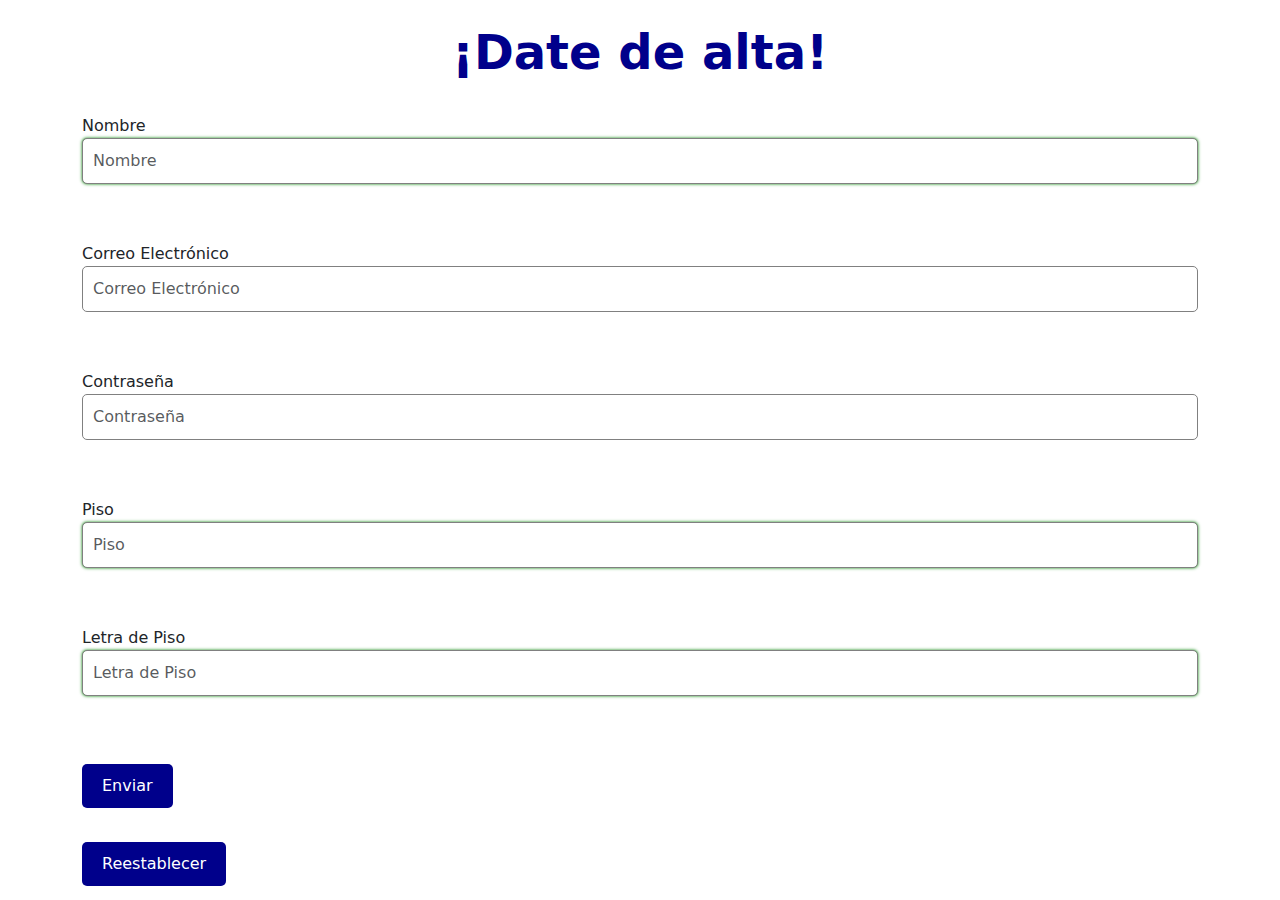
<file: src/main/resources/static/index.html>
<!DOCTYPE html>
<html lang="es" xmlns:th="http://www.thymeleaf.org">
<head>
  <title>Nuevo Usuario</title>
  <meta charset="utf-8"/>
  <script src="https://cdn.jsdelivr.net/npm/bootstrap@5.1.3/dist/js/bootstrap.min.js"></script>
  <link href="https://cdn.jsdelivr.net/npm/bootstrap@5.3.0-alpha1/dist/css/bootstrap.min.css" rel="stylesheet">
  <link href="https://cdn.jsdelivr.net/npm/bootstrap-icons@1.10.3/font/bootstrap-icons.css" rel="stylesheet">
  <link href="https://fonts.googleapis.com/css?family=Playfair+Display" rel="stylesheet">
  <link href="https://fonts.googleapis.com/css?family=Montserrat" rel="stylesheet">
  <link rel="stylesheet" href="index.css"/>
  <style>
    .custom-heading {
      font-size: 3rem;
      font-weight: bold;
      color: darkblue;
      text-align: center;
    }
  </style>
  <meta name="viewport" content="width=device-width, initial-scale=1">
</head>
<body>
<br>
<h2 class="custom-heading">¡Date de alta!</h2>
<br>
<main>
  <form id="formulario" class="container">
    <fieldset>
      <div class="row">
        <div class="col-12">
          <label for="nombre">Nombre</label><br>
          <input id="nombre" type="text" name="nombre" placeholder="Nombre" class="form-control"><br><br>
        </div>
        <div class="col-12">
          <label for="email">Correo Electrónico</label><br>
          <input id="email" type="email" name="email" placeholder="Correo Electrónico" class="form-control"><br><br>
        </div>
        <div class="col-12">
          <label for="credenciales">Contraseña</label><br>
          <input id="credenciales" type="password" name="credenciales" placeholder="Contraseña" class="form-control"><br><br>
        </div>
        <div class="col-12">
          <label for="piso">Piso</label><br>
          <input id="piso" type="text" name="piso" placeholder="Piso" class="form-control"><br><br>
        </div>
        <div class="col-12">
          <label for="letra">Letra de Piso</label><br>
          <input id="letra" type="text" name="letra" placeholder="Letra de Piso" class="form-control"><br><br>
        </div>
      </div>
    </fieldset>
    <fieldset>
      <input type="submit" value="Enviar" class="btn btn-primary">
      <div id="mensaje"></div><br>
      <input type="reset" value="Reestablecer" class="btn btn-secondary">
    </fieldset>
  </form>

  <!-- Modal -->
  <div class="modal fade" id="exampleModal" tabindex="-1" aria-labelledby="exampleModalLabel" aria-hidden="true">
    <div class="modal-dialog justify-content-center">
      <div class="modal-content">
        <div class="modal-header">
          <h5 class="modal-title" id="exampleModalLabel">Solicitud enviada con éxito</h5>
          <button type="button" class="btn-close" data-bs-dismiss="modal" aria-label="Close"></button>
        </div>
        <div class="modal-body">
          <h6>Tu solicitud se ha enviado correctamente.</h6>
        </div>
        <div class="modal-footer">
          <button type="button" class="btn btn-secondary" data-bs-dismiss="modal">Cerrar</button>
        </div>
      </div>
    </div>
  </div>
</main>
<script src ="index.js"></script>
</body>
</html>
</file>
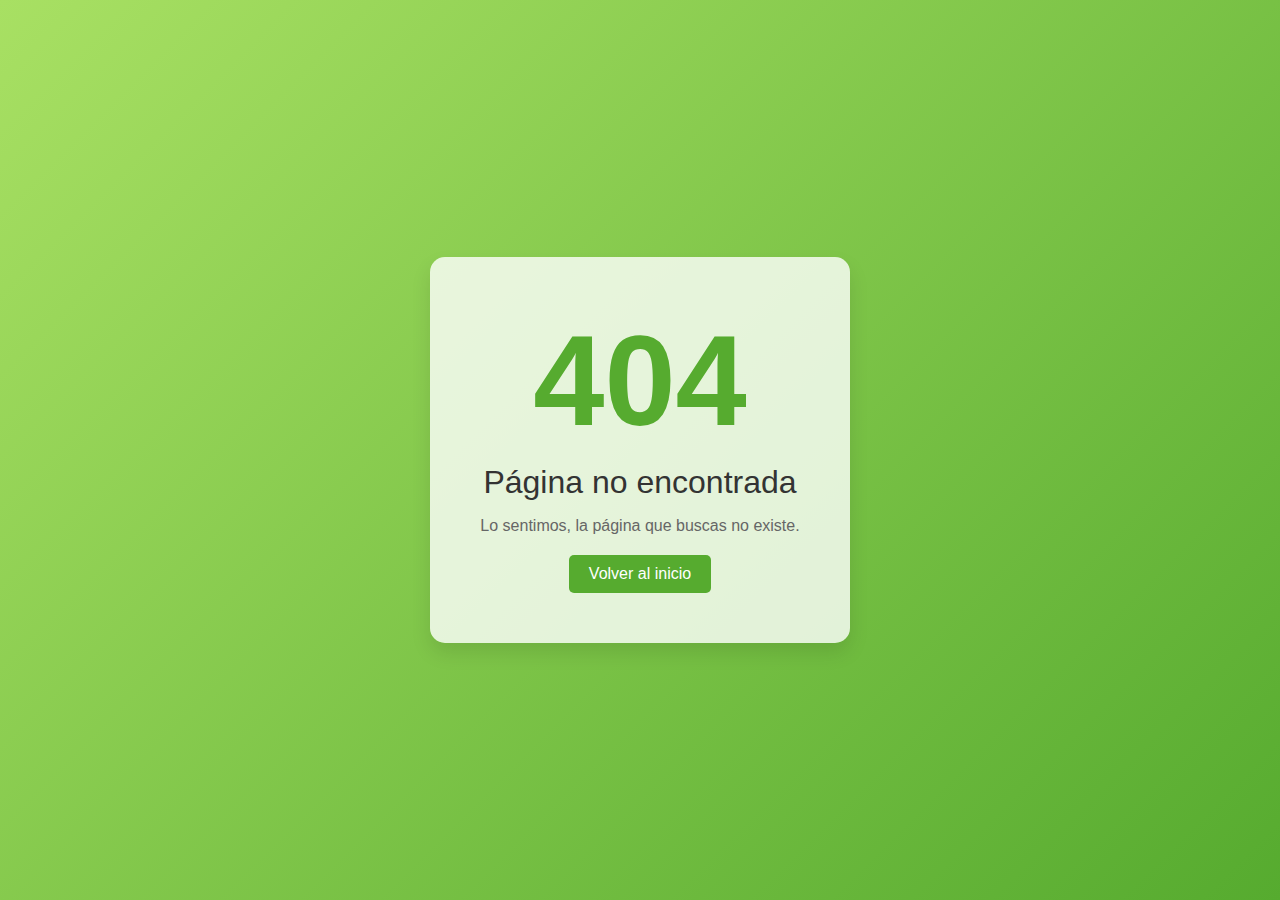
<file: src/main/resources/static/404/index.html>
<!DOCTYPE html>
<html lang="es">
<head>
  <meta charset="UTF-8">
  <meta name="viewport" content="width=device-width, initial-scale=1.0">
  <title>Página no encontrada</title>
  <link rel="stylesheet" href="index.css">
</head>
<body>
<div class="container">
  <h1 class="title">404</h1>
  <p class="subtitle">Página no encontrada</p>
  <p class="description">Lo sentimos, la página que buscas no existe.</p>
  <a href="/" class="home-button">Volver al inicio</a>
</div>
</body>
</html>
</file>
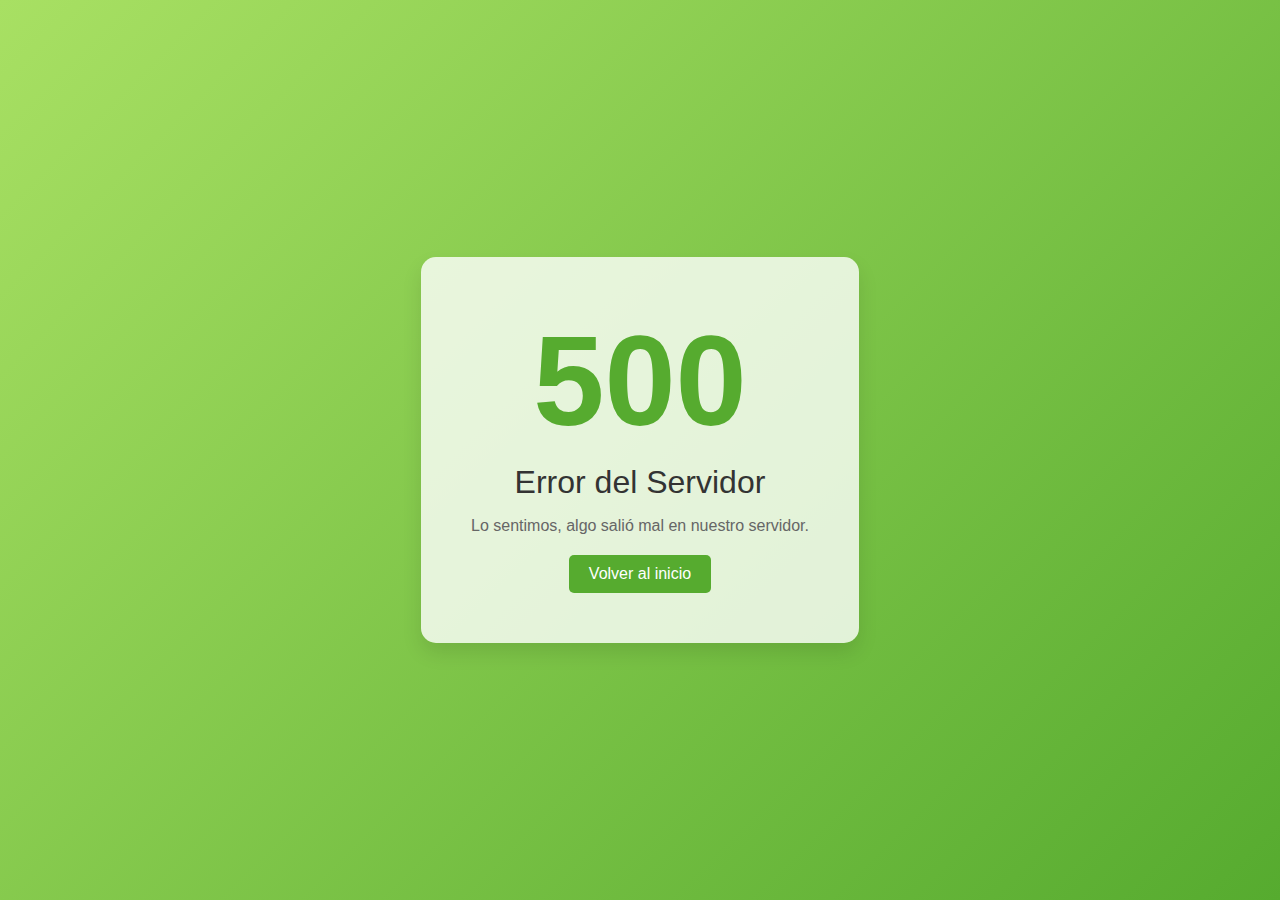
<file: src/main/resources/static/500/index.html>
<!DOCTYPE html>
<html lang="es">
<head>
  <meta charset="UTF-8">
  <meta name="viewport" content="width=device-width, initial-scale=1.0">
  <title>Error del Servidor</title>
  <link rel="stylesheet" href="index.css">
</head>
<body>
<div class="container">
  <h1 class="title">500</h1>
  <p class="subtitle">Error del Servidor</p>
  <p class="description">Lo sentimos, algo salió mal en nuestro servidor.</p>
  <a href="/" class="home-button">Volver al inicio</a>
</div>
</body>
</html>
</file>
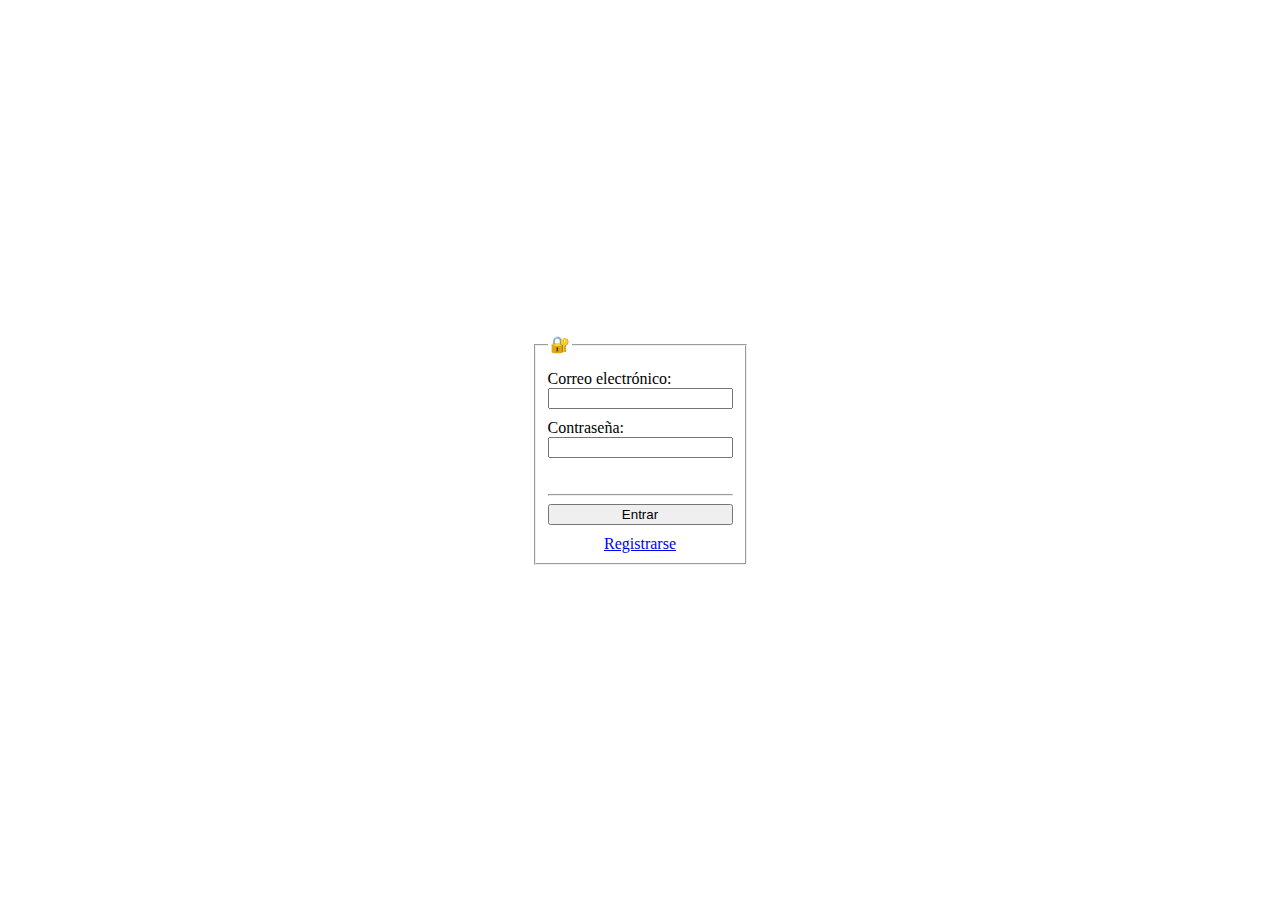
<file: src/main/resources/static/login.html>
<!DOCTYPE html>
<html lang="es">
<head>
  <meta charset="UTF-8">
  <meta name="viewport" content="width=device-width, initial-scale=1">
  <title>Login</title>
  <script src="login.js"></script>
  <link rel="stylesheet" type="text/css" href="login.css" />
</head>
<body onload="inicializar()">
  <form onsubmit="entrar(form2json(event))">
    <fieldset>
      <legend>🔐</legend>
      <label for="email">Correo electrónico:</label>
      <input type="email" name="email" id="email" required>
      <label for="password">Contraseña:</label>
      <input type="password" name="password" id="password" required>
      <p id="aviso"></p>
      <hr>
      <input type="submit" value="Entrar">
      <a href="registro.html">Registrarse</a>
    </fieldset>
  </form>
</body>
</html>
</file>
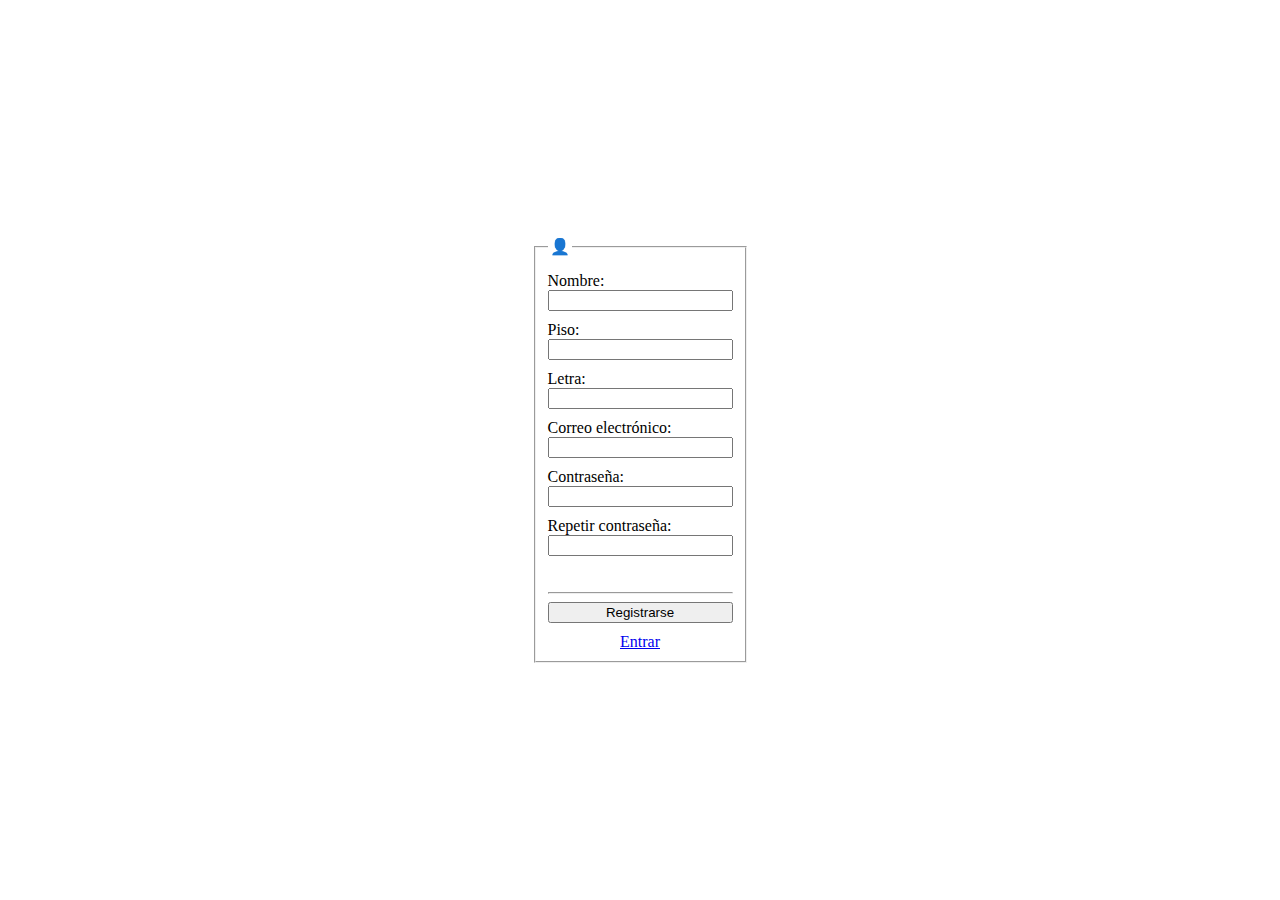
<file: src/main/resources/static/registro.html>
<!DOCTYPE html>
<html lang="es">
<head>
  <meta charset="UTF-8">
  <meta name="viewport" content="width=device-width, initial-scale=1">
  <title>Registro</title>
  <script src="registro.js"></script>
  <link rel="stylesheet" type="text/css" href="registro.css" />
</head>
<body>
  <form onsubmit="registrarUsuario(form2json(event))">
    <fieldset>
      <legend>👤</legend>
      <label for="nombre">Nombre:</label>
      <input type="text" name="name" id="nombre" required>
      <label for="piso">Piso:</label>
      <input type="text" name="piso" id="piso" required>
      <label for="letra">Letra:</label>
      <input type="text" name="letra" id="letra" required>
      <label for="email">Correo electrónico:</label>
      <input type="email" name="email" id="email" required>
      <label for="password">Contraseña:</label>
      <input type="password" name="password" id="password" required pattern="^(?=.*[0-9])(?=.*[A-Z])(?=.*[a-z]).*$" title="Debe contener al menos una mayúscula, una minúscula y un número" minlength="8" onkeyup="compruebaPass()">
      <label for="password2">Repetir contraseña:</label>
      <input type="password" name="password2" id="password2" required onkeyup="compruebaPass()">
      <p id="aviso"></p>
      <hr>
      <input type="submit" value="Registrarse">
      <a href="login.html">Entrar</a>
    </fieldset>
  </form>
</body>
</html>
</file>
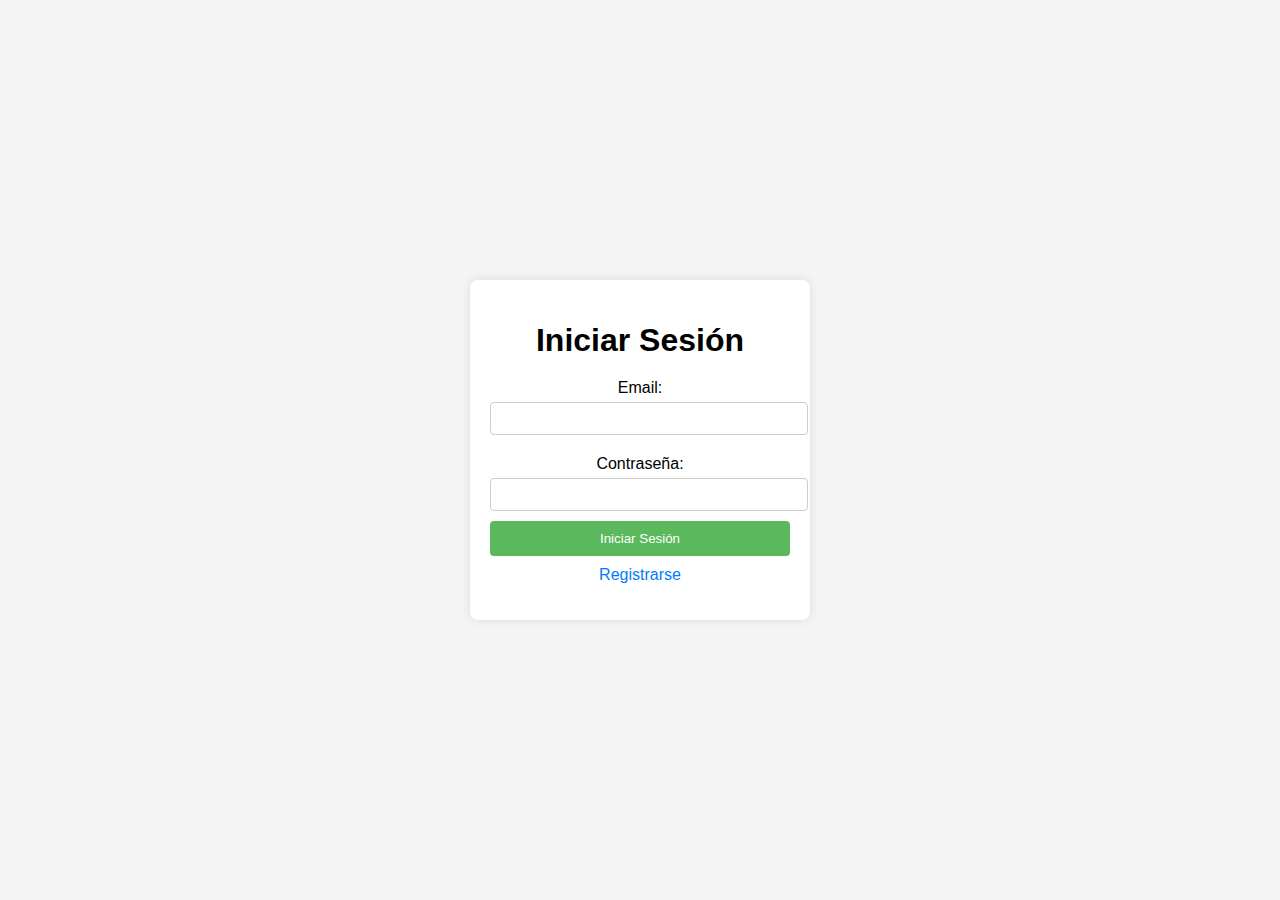
<file: src/main/resources/static/PruebasPais/login.html>
<!DOCTYPE html>
<html lang="es">
<head>
    <meta charset="UTF-8">
    <meta name="viewport" content="width=device-width, initial-scale=1.0">
    <title>Login</title>
    <link rel="stylesheet" href="style.css">
</head>
<body>
<div class="container">
    <h1>Iniciar Sesión</h1>
    <form id="loginForm">
        <label for="email">Email:</label>
        <input type="email" id="email" name="email" required>
        <label for="contraseña">Contraseña:</label>
        <input type="password" id="contraseña" name="contraseña" required>
        <button type="submit">Iniciar Sesión</button>
    </form>
    <a id="registrarse" href="registro.html" class="register-link">Registrarse</a>
    <p id="mensaje"></p>
</div>
<script src="login.js"></script>
</body>
</html>
</file>
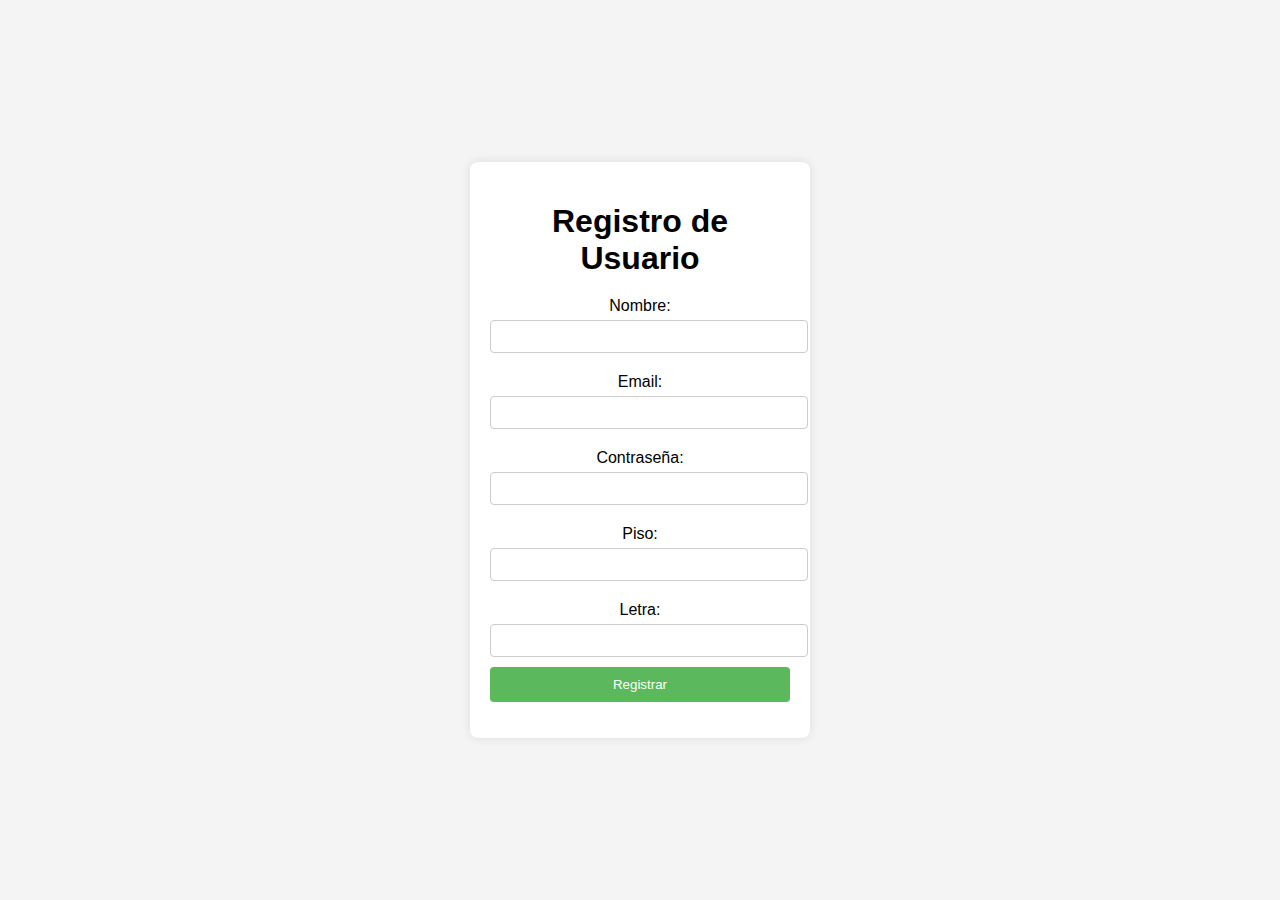
<file: src/main/resources/static/PruebasPais/registro.html>
<!DOCTYPE html>
<html lang="es">
<head>
    <meta charset="UTF-8">
    <meta name="viewport" content="width=device-width, initial-scale=1.0">
    <title>Registro</title>
    <link rel="stylesheet" href="style.css">
</head>
<body>
<div class="container">
    <h1>Registro de Usuario</h1>
    <form id="registroForm">
        <label for="nombre">Nombre:</label>
        <input type="text" id="nombre" name="nombre" required>
        <label for="email">Email:</label>
        <input type="email" id="email" name="email" required>
        <label for="contraseña">Contraseña:</label>
        <input type="password" id="contraseña" name="contraseña" required>
        <label for="piso">Piso:</label>
        <input type="text" id="piso" name="piso" required>
        <label for="letra">Letra:</label>
        <input type="text" id="letra" name="letra" required>
        <button type="submit">Registrar</button>
    </form>
    <p id="mensaje"></p>
</div>
<script src="registro.js"></script>
</body>
</html>
</file>
<file: src/main/resources/static/index.css>
h2 {
  font-size: 3rem;
  color: darkblue;
  text-align: center;
}
h3, h4 {
  font-size: 2rem;
  color: darkblue;
}

h5 {
  font-size: 1rem;
  color: black;
}

.parrafo_principal {
  font-size: 1.2rem;
  color: darkblue;
  text-align: center;

}


input:user-invalid {
    border: 0.2rem solid red;
    box-shadow: 0 0 2rem red;
    outline: red;
}
input[type="text"]:valid {
    border: 0.2rem solid green;
    box-shadow: 0 0 0.2rem green;
    outline: green;
}




.contenedor {
    display: flex;
    list-style: none;
    margin: 0;
    background: darkblue;
    padding: 0;
    justify-content: center;
  }
.contenedor li {
    font: 1rem sans-serif;
    text-align: center;
    text-decoration: none;
    display: block;
    padding: 1rem;
    color: white;
    user-select: none;
    flex: 1 1 0;
  }
.contenedor a {
    font: 1rem sans-serif;
    text-align: center;
    text-decoration: none;
    display: block;
    padding: 0.7rem;
    color: white;
    user-select: none;

  }


img {
    max-width: 100%;
    display: block;
  }
figure {
    border: 5px solid darkblue;
    width: 28rem;
    text-align: center;
    font-family: sans-serif;
  }



.video, .foto, .tabla {
    display: flex;
    list-style: none;
    margin: 0;
    padding: 0;
    justify-content: center;
  }


.formulario {
    display: flex;
    background-color: plum;
    list-style: none;
    margin: 0;
    padding: 0;
    justify-content: center;
}

article {
  display: grid;
  grid-template-columns: 1fr;
  grid-template-areas:
    "main";
  gap: 2em;
  padding-top: 1em;
  padding-left: 2em;
  padding-bottom: 4em;
  text-align: center;
}
.contenido {
  grid-area: main;
}

footer {
  display: grid;
  grid-template-columns: 1fr;
  grid-template-areas:
    "footer";
  gap: 7px;
  padding: 12px;
  text-align: center;
  font: 0.8rem sans-serif;
}

.pie {
  background: plum;
  grid-area: footer;
}

#formulario input[type="text"],
#formulario input[type="email"],
#formulario input[type="password"] {
  padding: 10px;
  margin-bottom: 10px;
  border-radius: 5px;
  border: 1px solid gray;
}

#formulario input[type="submit"],
#formulario input[type="reset"] {
  background-color: darkblue;
  color: white;
  padding: 10px 20px;
  border: none;
  border-radius: 5px;
  cursor: pointer;
  margin-top: 10px;
}

#formulario input[type="submit"]:hover,
#formulario input[type="reset"]:hover {
  background-color: lightblue;
}
</file>
<file: src/main/resources/static/404/index.css>
body {
    background: linear-gradient(135deg, #a8e063, #56ab2f);
    font-family: 'Arial', sans-serif;
    display: flex;
    justify-content: center;
    align-items: center;
    height: 100vh;
    margin: 0;
}

.container {
    text-align: center;
    background: rgba(255, 255, 255, 0.8);
    padding: 50px;
    border-radius: 15px;
    box-shadow: 0 10px 20px rgba(0, 0, 0, 0.1);
}

.title {
    font-size: 8rem;
    color: #56ab2f;
    margin: 0;
}

.subtitle {
    font-size: 2rem;
    color: #333;
    margin: 10px 0;
}

.description {
    font-size: 1rem;
    color: #666;
    margin-bottom: 20px;
}

.home-button {
    display: inline-block;
    padding: 10px 20px;
    background: #56ab2f;
    color: #fff;
    text-decoration: none;
    border-radius: 5px;
    transition: background 0.3s ease;
}

.home-button:hover {
    background: #3c8b2a;
}
</file>
<file: src/main/resources/static/500/index.css>
body {
    background: linear-gradient(135deg, #a8e063, #56ab2f);
    font-family: 'Arial', sans-serif;
    display: flex;
    justify-content: center;
    align-items: center;
    height: 100vh;
    margin: 0;
}

.container {
    text-align: center;
    background: rgba(255, 255, 255, 0.8);
    padding: 50px;
    border-radius: 15px;
    box-shadow: 0 10px 20px rgba(0, 0, 0, 0.1);
}

.title {
    font-size: 8rem;
    color: #56ab2f;
    margin: 0;
}

.subtitle {
    font-size: 2rem;
    color: #333;
    margin: 10px 0;
}

.description {
    font-size: 1rem;
    color: #666;
    margin-bottom: 20px;
}

.home-button {
    display: inline-block;
    padding: 10px 20px;
    background: #56ab2f;
    color: #fff;
    text-decoration: none;
    border-radius: 5px;
    transition: background 0.3s ease;
}

.home-button:hover {
    background: #3c8b2a;
}
</file>
<file: src/main/resources/static/login.css>
* {
  box-sizing: border-box;
}
body, html {
  height: 100%;
  display: grid;
  font-family: Georgia, serif;
  margin: 0;
}
form {
  margin: auto;
  width: fit-content;
}
label {
  padding-top: 10px;
  display: block;
}
input {
  width: 100%;
}
a {
  padding-top: 10px;
  display: block;
  text-align: center;
}
p {
  text-align: center;
  border-radius: 3px;
  padding: 2px;
}
.success {
  color: green;
  border: 2px solid green;
  background-color: azure;
}
.error {
  color: darkred;
  border: 2px solid darkred;
  background-color: lightpink;
}
</file>
<file: src/main/resources/static/registro.css>
* {
  box-sizing: border-box;
}
body, html {
  height: 100%;
  display: grid;
  font-family: Georgia, serif;
  margin: 0;
}
form {
  margin: auto;
  width: fit-content;
}
label {
  padding-top: 10px;
  display: block;
}
input, select {
  width: 100%;
}
a {
  padding-top: 10px;
  display: block;
  text-align: center;
}
p {
  text-align: center;
  border-radius: 3px;
  padding: 2px;
}
.error {
  color: darkred;
  border: 2px solid darkred;
  background-color: lightpink;
}
</file>
<file: src/main/resources/static/PruebasPais/style.css>
body {
    font-family: Arial, sans-serif;
    background-color: #f4f4f4;
    margin: 0;
    padding: 0;
    display: flex;
    justify-content: center;
    align-items: center;
    height: 100vh;
}

.container {
    background-color: #fff;
    padding: 20px;
    border-radius: 8px;
    box-shadow: 0 0 10px rgba(0, 0, 0, 0.1);
    width: 300px;
    text-align: center;
}

h1 {
    margin-bottom: 20px;
}

label {
    display: block;
    margin: 10px 0 5px;
}

input {
    width: 100%;
    padding: 8px;
    margin-bottom: 10px;
    border: 1px solid #ccc;
    border-radius: 4px;
}

button {
    width: 100%;
    padding: 10px;
    background-color: #5cb85c;
    color: white;
    border: none;
    border-radius: 4px;
    cursor: pointer;
}

button:hover {
    background-color: #4cae4c;
}

#mensaje {
    margin-top: 10px;
    color: red;
}

.register-link {
    display: block;
    margin-top: 10px;
    color: #007bff;
    text-decoration: none;
}

.register-link:hover {
    text-decoration: underline;
}
</file>
